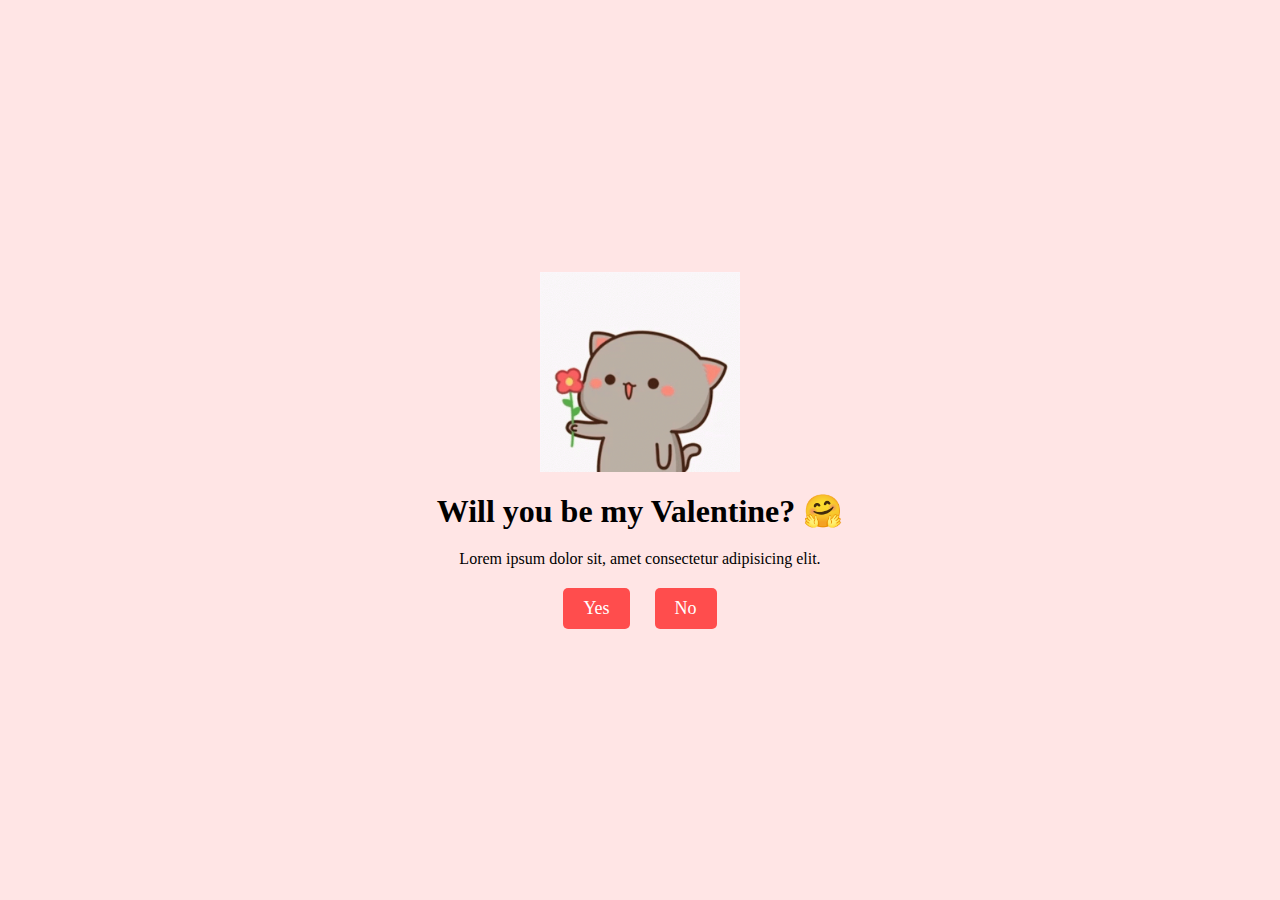
<file: index.html>
<!DOCTYPE html>
<html lang="en">
<head>
    <meta charset="UTF-8">
    <meta name="viewport" content="width=device-width, initial-scale=1.0">
    <title>greet her</title>
    <link rel="stylesheet" href="greet.css">
</head>
<body>
     <div class="continer">
  
         <div id="go">
           <img src="img.gif" id="g"  alt="">
         </div>

        <h1>Will you be my Valentine? 🤗</h1>
        <p>Lorem ipsum dolor sit, amet consectetur adipisicing elit.</p>
    
    <div class="btn">
      <a href="yes.html">Yes</a>
      <a href="no1.html">No</a>
    </div>
     
    </div>
    


    <script src="greet.js"></script>
</body>
</html>
</file>
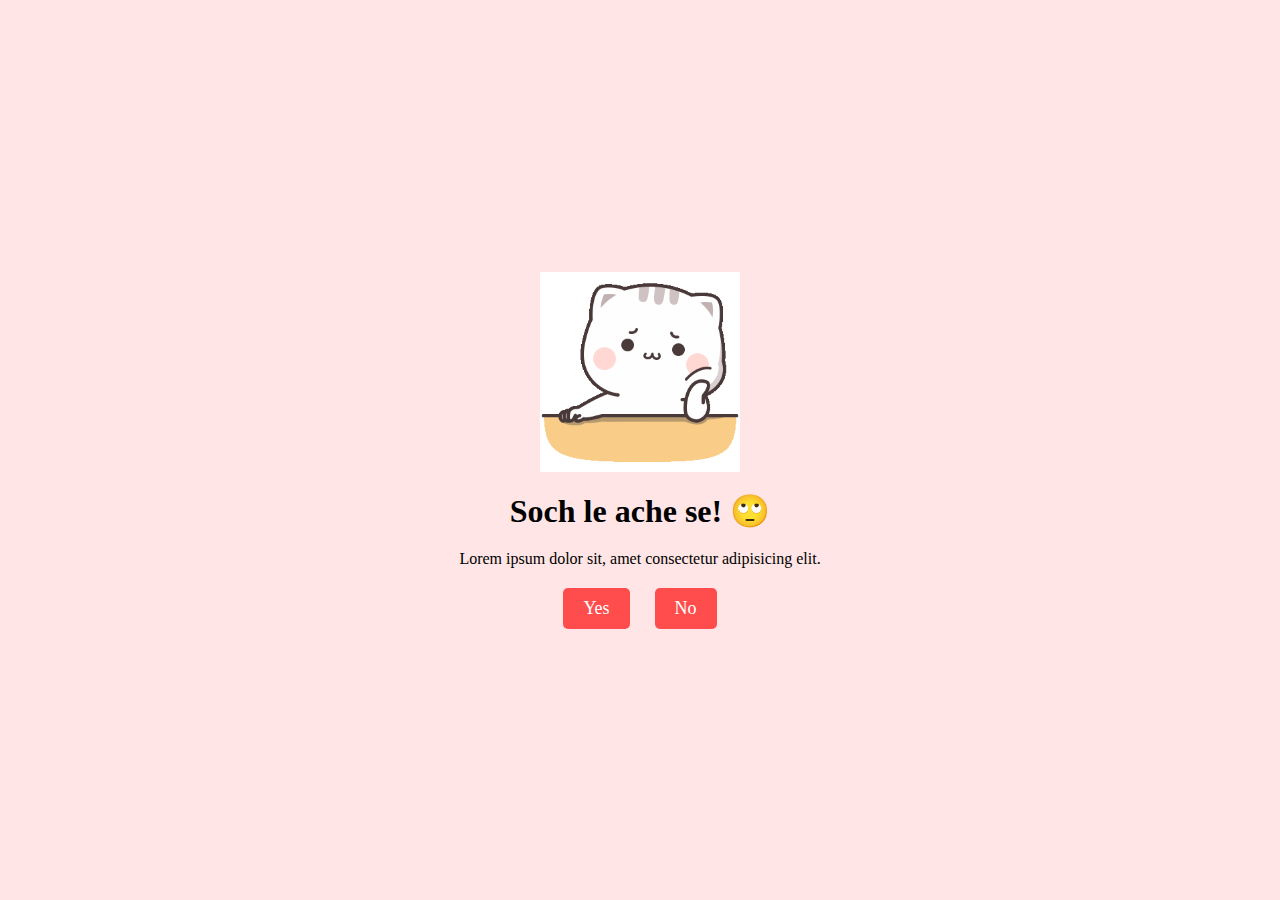
<file: no1.html>
<!DOCTYPE html>
<html lang="en">
<head>
    <meta charset="UTF-8">
    <meta name="viewport" content="width=device-width, initial-scale=1.0">
    <title>greet her</title>
    <link rel="stylesheet" href="greet.css">
</head>
<body>
     <div class="continer">
  
         <div id="go">
           <img src="img3.gif" id="g"  alt="">
         </div>

        <h1>Soch le ache se! 🙄</h1>
        <p>Lorem ipsum dolor sit, amet consectetur adipisicing elit.</p>
    
    <div class="btn">
      <a href="yes.html">Yes</a>
      <a href="no2.html">No</a>
    </div>
     
    </div>
    


    <script src="greet.js"></script>
</body>
</html>
</file>
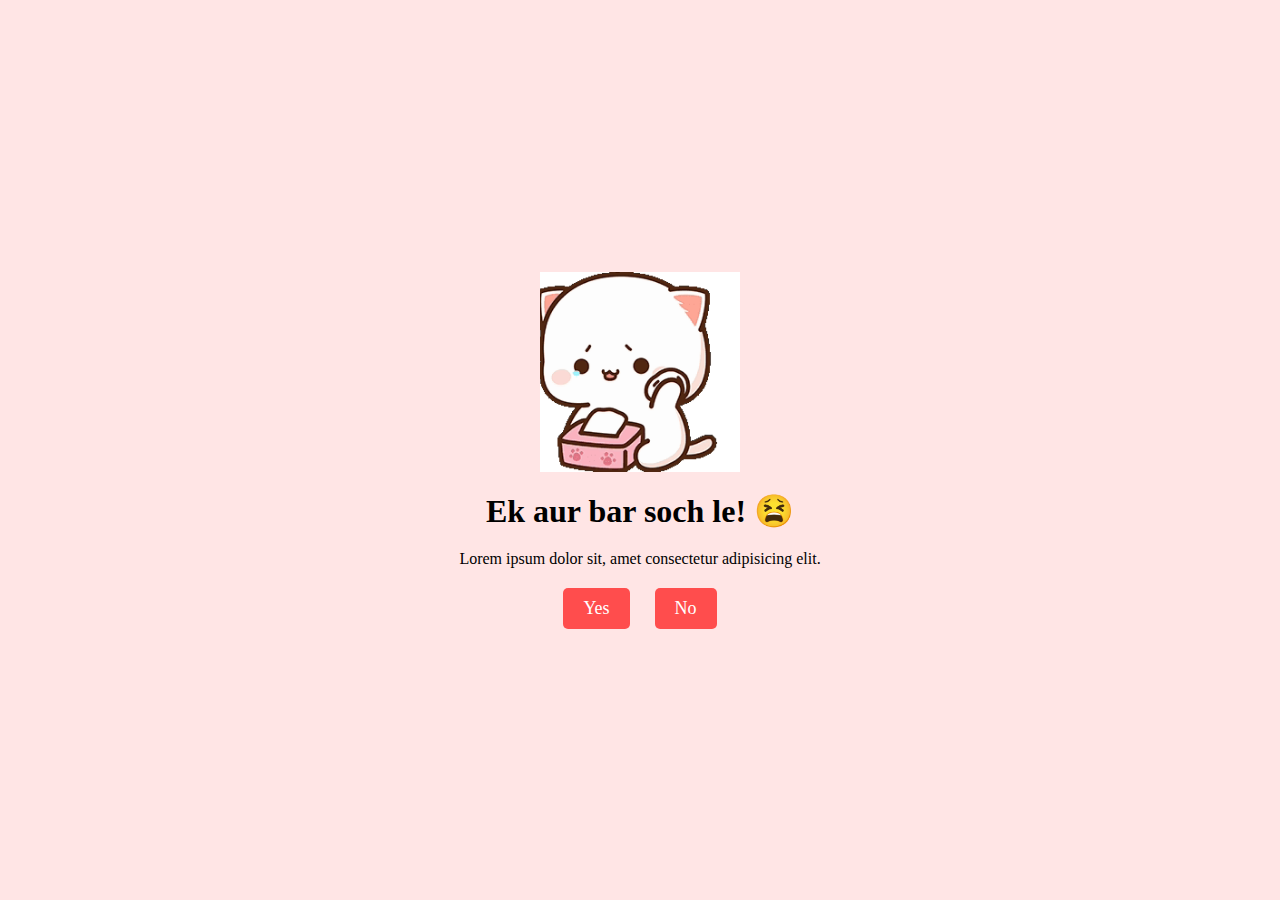
<file: no2.html>
<!DOCTYPE html>
<html lang="en">
<head>
    <meta charset="UTF-8">
    <meta name="viewport" content="width=device-width, initial-scale=1.0">
    <title>greet her</title>
    <link rel="stylesheet" href="greet.css">
</head>
<body>
     <div class="continer">
  
         <div id="go">
           <img src="img4.gif" id="g"  alt="">
         </div>

        <h1>Ek aur bar soch le! 😫</h1>
        <p>Lorem ipsum dolor sit, amet consectetur adipisicing elit.</p>
    
    <div class="btn">
      <a href="yes.html">Yes</a>
      <a href="no3.html">No</a>
    </div>
     
    </div>
    


    <script src="greet.js"></script>
</body>
</html>
</file>
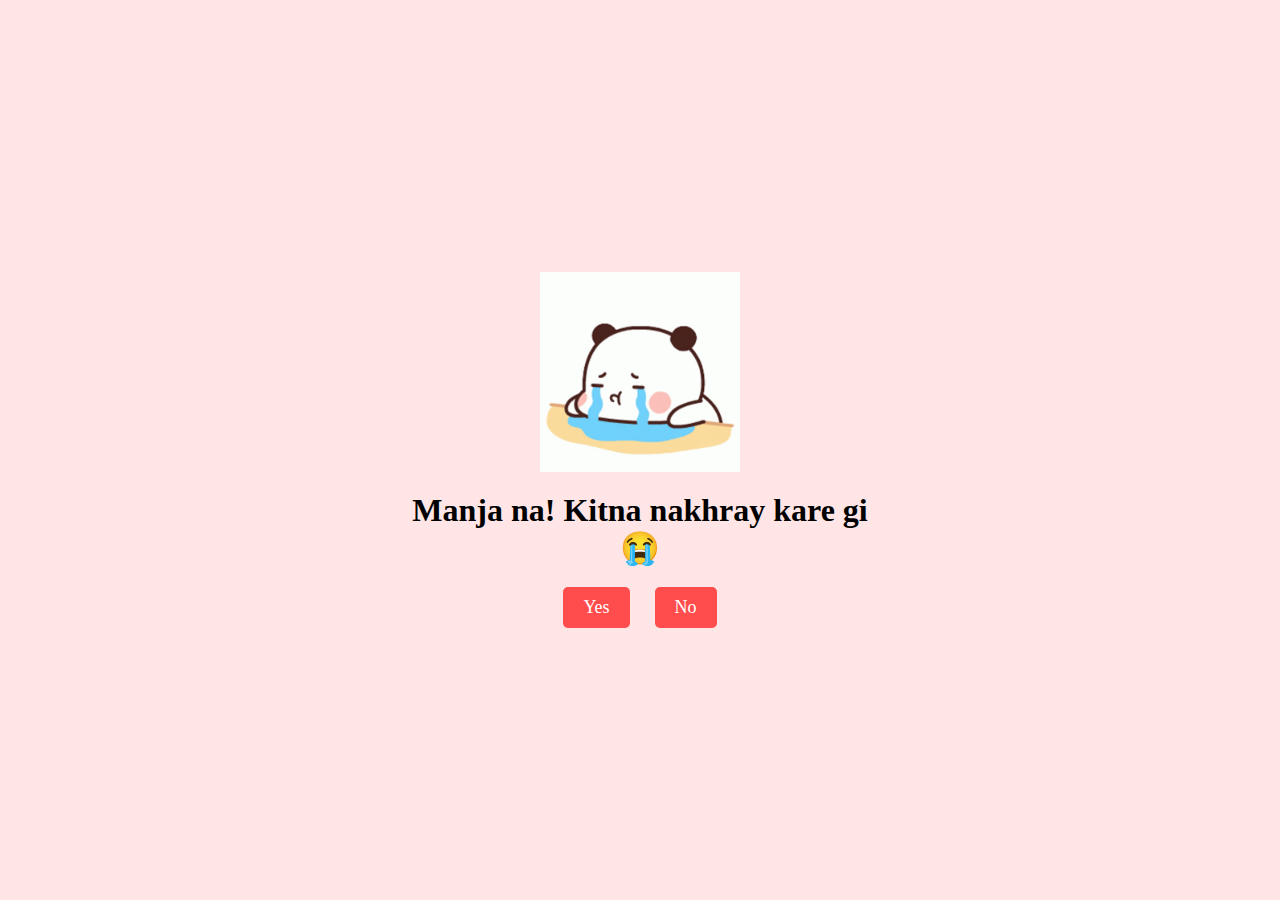
<file: no3.html>
<!DOCTYPE html>
<html lang="en">
<head>
    <meta charset="UTF-8">
    <meta name="viewport" content="width=device-width, initial-scale=1.0">
    <title>greet her</title>
    <link rel="stylesheet" href="greet.css">
</head>
<body>
     <div class="continer">
  
         <div id="go">
           <img src="img5.gif" id="g"  alt="">
         </div>

        <h1>Manja na! Kitna nakhray kare gi 😭</h1>
        
    
    <div class="btn">
      <a href="yes.html">Yes</a>
      <a href="#" id="move-random">No</a>
    </div>
     
    </div>
    


    <script src="greet.js"></script>
</body>
</html>
</file>
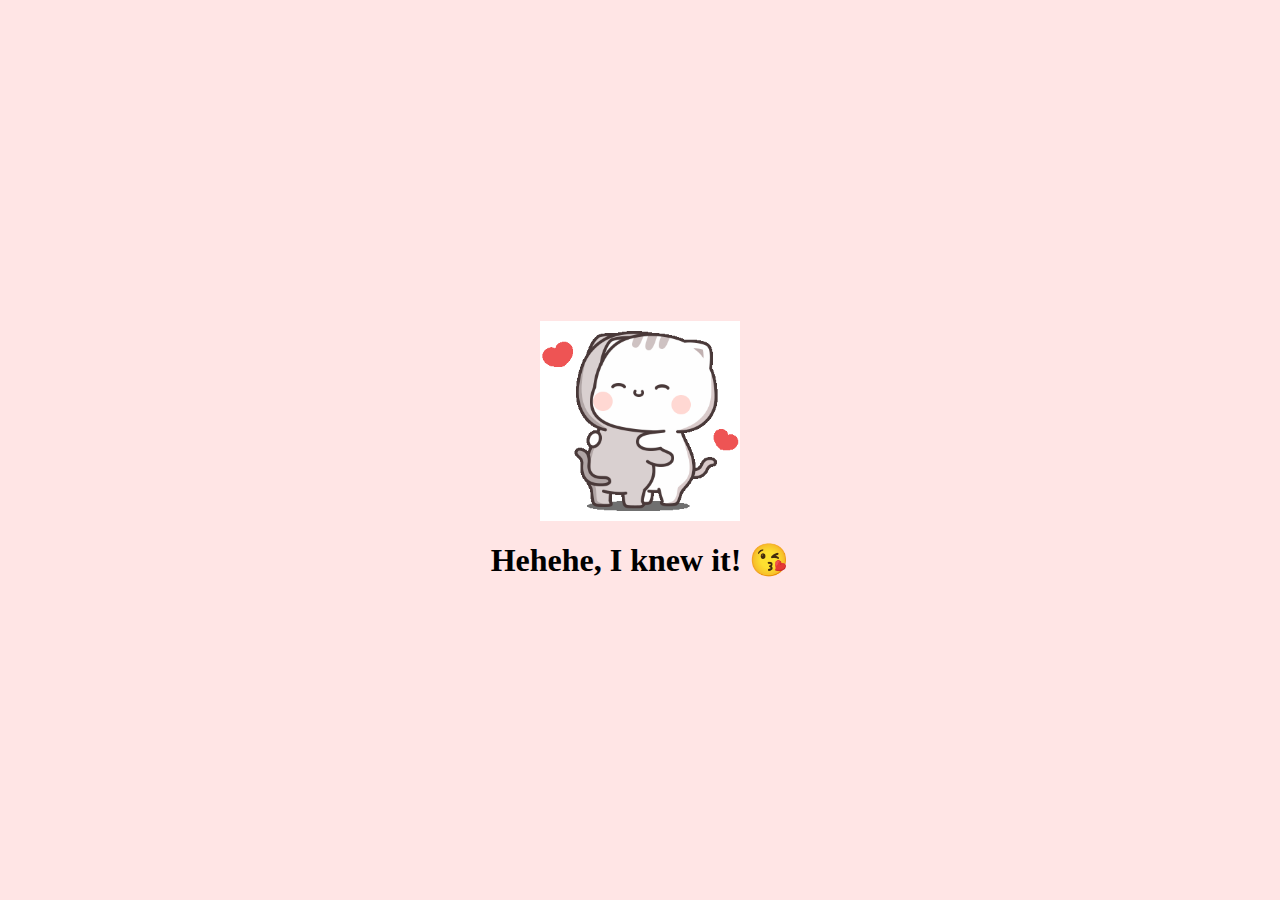
<file: yes.html>
<!DOCTYPE html>
<html lang="en">
<head>
    <meta charset="UTF-8">
    <meta name="viewport" content="width=device-width, initial-scale=1.0">
    <title>greet her</title>
    <link rel="stylesheet" href="greet.css">
</head>
<body>
     <div class="continer">
  
         <div id="go">
           <img src="img2.gif" id="g"  alt="">
         </div>

        <h1>Hehehe, I knew it! 😘</h1>
           
    </div>
    


    <script src="greet.js"></script>
</body>
</html>
</file>
<file: greet.css>
*{
    margin: 0;
    padding: 0;
    box-sizing: border-box;
}
body{
    max-width: 100%;
    min-height: 100vh;
    display: flex;
    justify-content: center;
    align-items: center;
    background: #ffe5e5;  
}
.continer{
    align-items: center;
    display: flex;
    flex-direction: column;
    gap: 20px;  
    justify-content: center;
    text-align: center;
    max-width: 500px; 
    margin: 20px;  
}
#go{
    width: 200px;
    height: 200px;
    background-color: #fff;
}
#g{
    width: 100%;
    height: 100%;
    object-fit: cover;
}
.btn{
    display: flex;
    gap: 25px;
}
.btn a{
    padding: 10px 20px;
    background: #ff4d4d;
    color: white;
    text-decoration: none;
    font-size: 18px;
    border-radius: 5px;
    transition: background 0.3s ease;
    box-shadow: 0.5rem 1rem 3rem hsl(0%, 0%, 0%,0.3);
}
</file>
